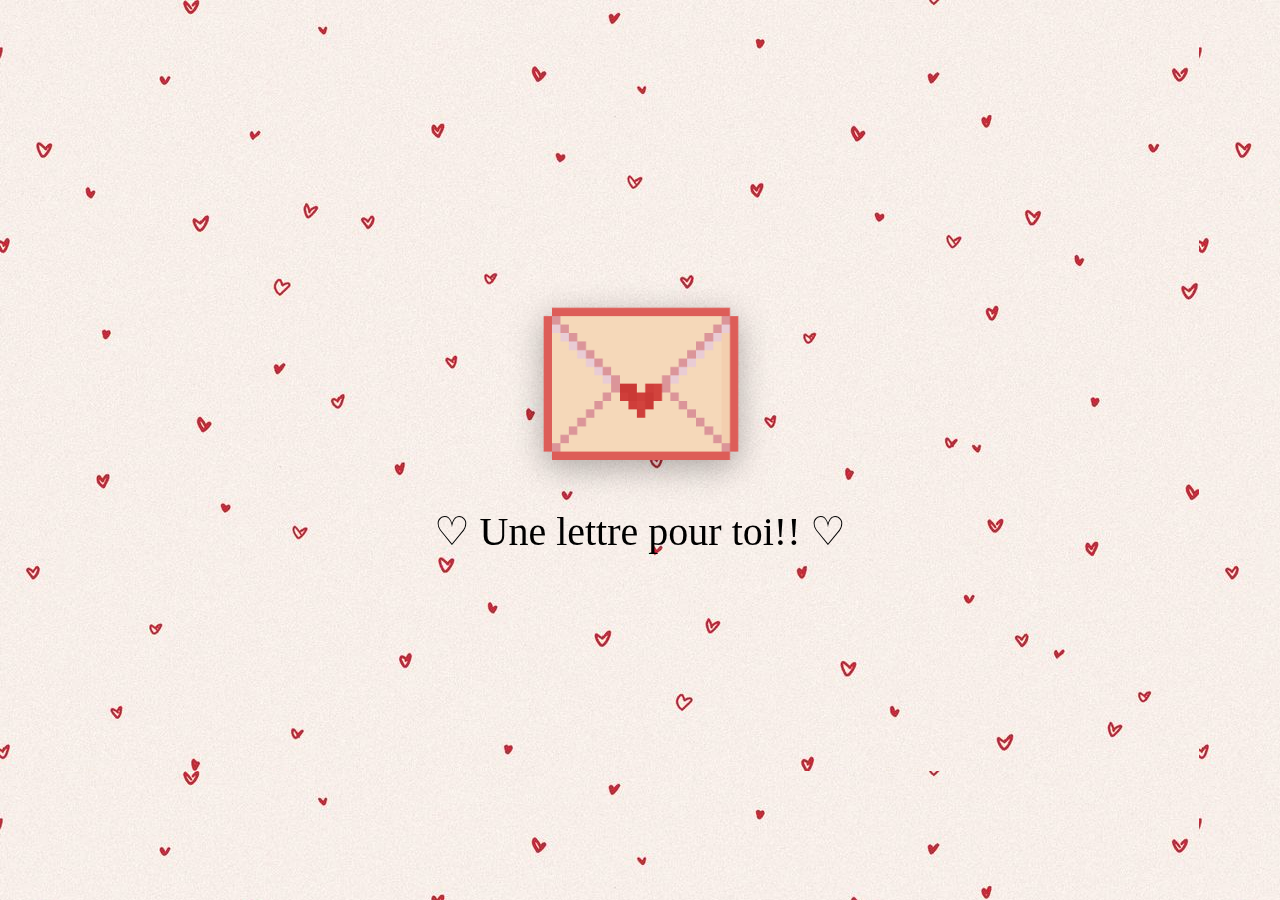
<file: index.html>
<!doctype html>
<html lang="en">
  <head>
    <meta charset="UTF-8" />
    <link rel="stylesheet" href="styles.css" />
    <title>Valentine Letter</title>
    <meta name="viewport" content="width=device-width, initial-scale=1.0" />

    <link rel="preconnect" href="https://fonts.googleapis.com" />
    <link rel="preconnect" href="https://fonts.gstatic.com" crossorigin />
    <link
      href="https://fonts.googleapis.com/css2?family=Aldrich&family=Pixelify+Sans:wght@400..700&display=swap"
      rel="stylesheet"
    />
    <title>Document</title>
  </head>
  <body>
    <!-- Animation de coeurs qui tombent -->
    <div id="falling-hearts"></div>
    
    <!-- Envelope Screen -->
    <div id="envelope-container">
      <img src="envelope.png" alt="Envelope" id="envelope" />
      <p>♡ Une lettre pour toi!! ♡</p>
    </div>

    <!-- Letter Screen -->
    <div id="letter-container">
      <div class="letter-window">
        <h1 id="letter-title">J'ai une question importante...</h1>

        <img src="cat_heart.gif" class="cat" id="letter-cat" />

        <div class="buttons" id="letter-buttons">
          <img src="yes.png" class="btn yes-btn" alt="Yes" />

          <div class="no-wrapper">
            <img src="no.png" class="btn no-btn" alt="No" />
          </div>
        </div>

        <div id="final-text-container" style="display: none">
          <p id="final-text" class="final-text">
            <strong>youpiiii ! 🎉</strong><br>
je suis super mega contentttt 💕
          </p>
        </div>
      </div>
    </div>
    <script src="script.js"></script>
  </body>
</html>
</file>
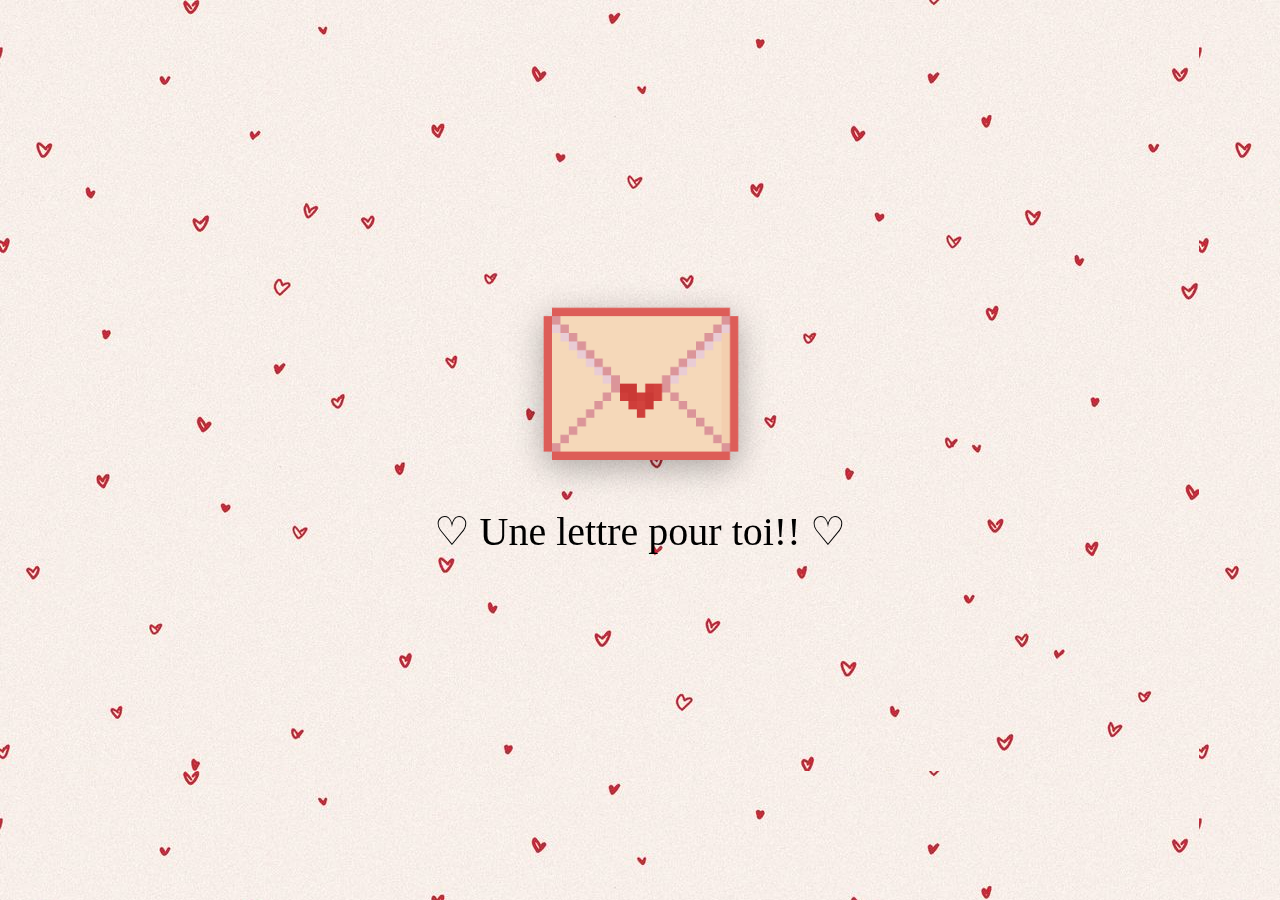
<file: WBMG/index.html>
<!doctype html>
<html lang="en">
  <head>
    <meta charset="UTF-8" />
    <link rel="stylesheet" href="styles.css" />
    <title>Valentine Letter</title>
    <meta name="viewport" content="width=device-width, initial-scale=1.0" />

    <link rel="preconnect" href="https://fonts.googleapis.com" />
    <link rel="preconnect" href="https://fonts.gstatic.com" crossorigin />
    <link
      href="https://fonts.googleapis.com/css2?family=Aldrich&family=Pixelify+Sans:wght@400..700&display=swap"
      rel="stylesheet"
    />
    <title>Document</title>
  </head>
  <body>
    <!-- Animation de coeurs qui tombent -->
    <div id="falling-hearts"></div>
    
    <!-- Envelope Screen -->
    <div id="envelope-container">
      <img src="envelope.png" alt="Envelope" id="envelope" />
      <p>♡ Une lettre pour toi!! ♡</p>
    </div>

    <!-- Letter Screen -->
    <div id="letter-container">
      <div class="letter-window">
        <h1 id="letter-title">J'ai une question importante...</h1>

        <img src="cat_heart.gif" class="cat" id="letter-cat" />

        <div class="buttons" id="letter-buttons">
          <img src="yes.png" class="btn yes-btn" alt="Yes" />

          <div class="no-wrapper">
            <img src="no.png" class="btn no-btn" alt="No" />
          </div>
        </div>

        <div id="final-text-container" style="display: none">
          <p id="final-text" class="final-text">
            <strong>Yayyy ! 🎉</strong><br>
On commence par un petit rendez-vous ? 💕
          </p>
        </div>
      </div>
    </div>
    <script src="script.js"></script>
  </body>
</html>
</file>
<file: styles.css>
body{

    margin: 0;
    height: 100vh;
    display: flex;
    justify-content: center;
    align-items: center;
    background-image: url(heart-bg.jpg);
}

#envelope-container{
    text-align: center;
    cursor: pointer;
    position: relative;
    z-index: 2;
}

@keyframes pulse {

    0% {
        transform: scale(1);
    }
    50% {
        transform: scale(1.1);
    }
    100% {
        transform: scale(1);
    }

}

@keyframes bounce {
    0%, 100% {
        transform: scale(1);
    }
    25% {
        transform: scale(1.15);
    }
    50% {
        transform: scale(0.95);
    }
    75% {
        transform: scale(1.05);
    }
}

@keyframes fadeInScale {
    0% {
        opacity: 0;
        transform: scale(0.5);
    }
    100% {
        opacity: 1;
        transform: scale(1);
    }
}

@keyframes fall {
    0% {
        top: -10%;
        opacity: 0.8;
    }
    100% {
        top: 110%;
        opacity: 0;
    }
}

#falling-hearts {
    position: fixed;
    top: 0;
    left: 0;
    width: 100%;
    height: 100%;
    pointer-events: none;
    z-index: 1;
    overflow: hidden;
}

.falling-heart {
    position: absolute;
    top: -10%;
    color: #ff69b4;
    animation: fall linear forwards;
    opacity: 0.6;
    text-shadow: 0 2px 4px rgba(0, 0, 0, 0.2);
}


#envelope{
        width: 200px;
        animation: pulse 2s infinite;
        cursor: pointer;
        filter: drop-shadow(0 8px 16px rgba(0, 0, 0, 0.3));
}

/* --- Responsive styles for mobile --- */
@media (max-width: 600px) {
    body {
        background-size: cover;
        min-height: 100vh;
        padding: 0;
        font-size: 16px;
    }
    #envelope {
        width: 120px;
    }
    #letter-window {
        width: 98vw;
        max-width: 98vw;
        aspect-ratio: unset;
        padding: 10px 5px 0 5px;
        font-size: 1rem;
    }
    .cat {
        width: 80px !important;
        max-width: 90vw;
    }
    .buttons {
        flex-direction: column;
        gap: 10px;
    }
    .btn {
        width: 80px !important;
        max-width: 90vw;
    }
    #falling-hearts {
        height: 100vh;
    }
}

#letter-container{

    display: none;
    position: fixed;
    inset: 0;
    justify-content: center;
    align-items: center;
    z-index: 3;
}

#letter-window{
    width: 90vw;
    max-width: 800px;
    aspect-ratio: 3/2;
    padding: 20px 20px 0 20px;
    display: flex;
    flex-direction: column;
    justify-content: center;
    align-items: center;
    text-align: center;
    background-image: url(window.png);
    background-size: contain;
    background-repeat: no-repeat;
    background-position: center;
    border-radius: 12px;
    gap: 1px;
    padding-top: 180px;
    box-shadow: 0 20px 60px rgba(0, 0, 0, 0.4);

    transform: scale(1.2);
    opacity: 0;
    transition: transform 0.5s ease, opacity 0.5s ease;

}

#letter-window.open{
    transform: scale(1);
    opacity: 1;
}

h1 {
    font-size: 30px;
    margin: 0;
    text-shadow: 2px 2px 4px rgba(0, 0, 0, 0.1);
    color: #333;
    background-color: rgba(255, 255, 255, 0.85);
    padding: 15px 30px;
    border-radius: 15px;
    box-shadow: 0 4px 12px rgba(0, 0, 0, 0.15);
}

p{
    font-size: 40px;
}

.cat{
    width: 250px;
    margin:  10px 0 ;
    transition: width 0.3s ease;
}

.letter-window.fianl .cat{
    width: 180px;
}

.buttons{
    display: flex;
    justify-content: center;
    gap: 30px;
    position: relative;
}

.no-wrapper{
    position: relative;
    z-index: 10;
}

.btn{
    width: 120px;
    cursor: pointer;
    user-select: none;
    filter: drop-shadow(0 4px 8px rgba(0, 0, 0, 0.2));
    transition: filter 0.3s ease;
}

.btn:hover {
    filter: drop-shadow(0 6px 12px rgba(0, 0, 0, 0.3));
}

.yes.btn, .no.btn{
    width: 120px;
    height: auto;
    display: inline-block;
}

.yes-btn {
    position: relative;
    z-index: 1;
    transform-origin: center center;
    transition:  transform 0.2s ease;
}

.no-btn {
   z-index: 10;
   position: relative;
   transition: transform 0.2s ease;
   cursor: default;
}

#final-text-container {
    background-color: rgba(255, 255, 255, 0.9);
    padding: 20px;
    border-radius: 20px;
    box-shadow: 0 8px 24px rgba(0, 0, 0, 0.2);
}

.finel-text{
    font-size: 22px;
    line-height: 1.4;
    text-align: center;
    display: inline-block;
    padding: 15px 25px;
    background-color: rgba(255, 240, 245, 1);
    border-radius: 15px;
    box-shadow: 0 4px 12px rgba(255, 105, 180, 0.3);
    border: 2px solid rgba(255, 182, 193, 0.8);
    margin: 0;
}
</file>
<file: WBMG/styles.css>
body{

    margin: 0;
    height: 100vh;
    display: flex;
    justify-content: center;
    align-items: center;
    background-image: url(heart-bg.jpg);
}

#envelope-container{
    text-align: center;
    cursor: pointer;
    position: relative;
    z-index: 2;
}

@keyframes pulse {

    0% {
        transform: scale(1);
    }
    50% {
        transform: scale(1.1);
    }
    100% {
        transform: scale(1);
    }

}

@keyframes bounce {
    0%, 100% {
        transform: scale(1);
    }
    25% {
        transform: scale(1.15);
    }
    50% {
        transform: scale(0.95);
    }
    75% {
        transform: scale(1.05);
    }
}

@keyframes fadeInScale {
    0% {
        opacity: 0;
        transform: scale(0.5);
    }
    100% {
        opacity: 1;
        transform: scale(1);
    }
}

@keyframes fall {
    0% {
        top: -10%;
        opacity: 0.8;
    }
    100% {
        top: 110%;
        opacity: 0;
    }
}

#falling-hearts {
    position: fixed;
    top: 0;
    left: 0;
    width: 100%;
    height: 100%;
    pointer-events: none;
    z-index: 1;
    overflow: hidden;
}

.falling-heart {
    position: absolute;
    top: -10%;
    color: #ff69b4;
    animation: fall linear forwards;
    opacity: 0.6;
    text-shadow: 0 2px 4px rgba(0, 0, 0, 0.2);
}

#envelope{

    width: 200px;
    animation: pulse 2s infinite;
    cursor: pointer;
    filter: drop-shadow(0 8px 16px rgba(0, 0, 0, 0.3));
}

#letter-container{

    display: none;
    position: fixed;
    inset: 0;
    justify-content: center;
    align-items: center;
    z-index: 3;
}

#letter-window{
    width: 90vw;
    max-width: 800px;
    aspect-ratio: 3/2;
    padding: 20px 20px 0 20px;
    display: flex;
    flex-direction: column;
    justify-content: center;
    align-items: center;
    text-align: center;
    background-image: url(window.png);
    background-size: contain;
    background-repeat: no-repeat;
    background-position: center;
    border-radius: 12px;
    gap: 1px;
    padding-top: 180px;
    box-shadow: 0 20px 60px rgba(0, 0, 0, 0.4);

    transform: scale(1.2);
    opacity: 0;
    transition: transform 0.5s ease, opacity 0.5s ease;

}

#letter-window.open{
    transform: scale(1);
    opacity: 1;
}

h1 {
    font-size: 30px;
    margin: 0;
    text-shadow: 2px 2px 4px rgba(0, 0, 0, 0.1);
    color: #333;
    background-color: rgba(255, 255, 255, 0.85);
    padding: 15px 30px;
    border-radius: 15px;
    box-shadow: 0 4px 12px rgba(0, 0, 0, 0.15);
}

p{
    font-size: 40px;
}

.cat{
    width: 250px;
    margin:  10px 0 ;
    transition: width 0.3s ease;
}

.letter-window.fianl .cat{
    width: 180px;
}

.buttons{
    display: flex;
    justify-content: center;
    gap: 30px;
    position: relative;
}

.no-wrapper{
    position: relative;
    z-index: 10;
}

.btn{
    width: 120px;
    cursor: pointer;
    user-select: none;
    filter: drop-shadow(0 4px 8px rgba(0, 0, 0, 0.2));
    transition: filter 0.3s ease;
}

.btn:hover {
    filter: drop-shadow(0 6px 12px rgba(0, 0, 0, 0.3));
}

.yes.btn, .no.btn{
    width: 120px;
    height: auto;
    display: inline-block;
}

.yes-btn {
    position: relative;
    z-index: 1;
    transform-origin: center center;
    transition:  transform 0.2s ease;
}

.no-btn {
   z-index: 10;
   position: relative;
   transition: transform 0.2s ease;
   cursor: default;
}

#final-text-container {
    background-color: rgba(255, 255, 255, 0.9);
    padding: 20px;
    border-radius: 20px;
    box-shadow: 0 8px 24px rgba(0, 0, 0, 0.2);
}

.finel-text{
    font-size: 22px;
    line-height: 1.4;
    text-align: center;
    display: inline-block;
    padding: 15px 25px;
    background-color: rgba(255, 240, 245, 1);
    border-radius: 15px;
    box-shadow: 0 4px 12px rgba(255, 105, 180, 0.3);
    border: 2px solid rgba(255, 182, 193, 0.8);
    margin: 0;
}
</file>
